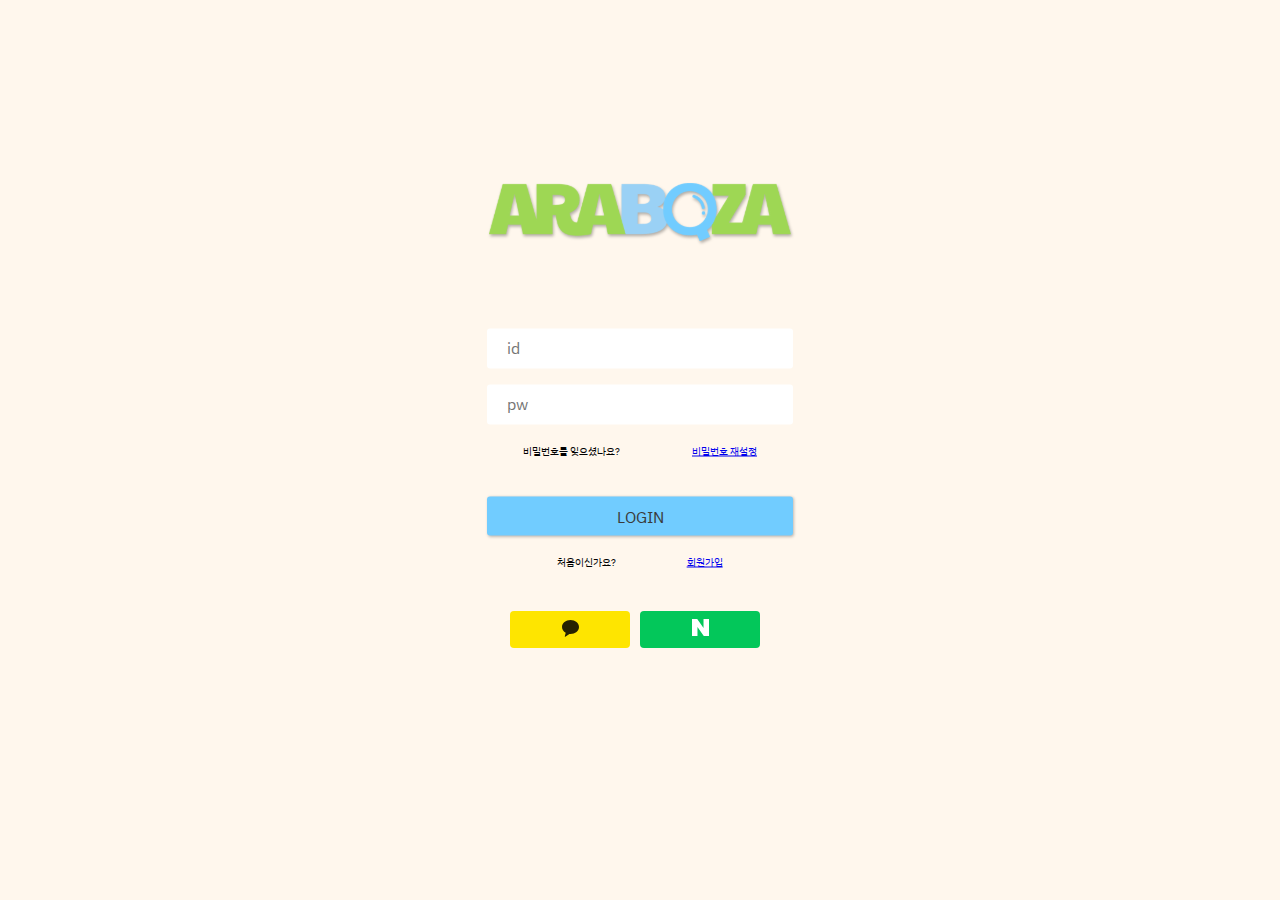
<file: index.html>
<!DOCTYPE html>
<html lang="en">

<head>
    <meta charset="UTF-8">
    <meta name="viewport" content="width=device-width, initial-scale=1.0">
    <title>Document</title>
    <style>
        @import url('https://fonts.googleapis.com/css2?family=Black+Han+Sans&family=Cinzel:wght@500&family=Dongle:wght@300&family=IBM+Plex+Sans+KR:wght@100;200;300;400;500;600;700&family=Nanum+Gothic&family=Press+Start+2P&display=swap');
    </style>
    <link rel="stylesheet" href="login3.css">


</head>

<body>
    <div class="container">
        <!-- nav bar 설정 -->
        <!-- ARABOZA 로고 위치 -->
        <span class="main-logo">
            <img src="image/ideathon-logo-1.svg" alt="">
        </span>
        <!-- LOGIN  -->
        <section class="login">
            <ul>
                <!-- 아이디 입력 -->
                <li><input type="text" placeholder="id" title="아이디 입력"></li>
                <!-- 비밀번호 입력 -->
                <li><input type="password" placeholder="pw" title="비밀번호 입력"></li>
                <!-- 비밀번호 재설정 -->
                <li class="pw-reset">
                    <p>비밀번호를 잊으셨나요?</p>
                    <a href="#" id="open-modal">비밀번호 재설정</a>
                </li>

                <div>

                    <button class="loogin-button">LOGIN</button>
                </div>


                <div class="page">
                    <p>처음이신가요?</p>
                    <a href="회원가입 페이지">회원가입</a>
                </div>
            </ul>
        </section>
        <!-- 모달 -->
        <div id="modal" class="modal">
            <div class="modal-content">
                <span class="close">&times;</span>
                <h2>비밀번호 재설정</h2>
                <form id="reset-form">
                    <p id="new-pw">새 비밀번호</p> <br>
                    <input type="password" placeholder="PW" required>
                    <p id="check-pw">새 비밀번호 확인</p> <br>
                    <input type="password" placeholder="PW" required> <br>
                    <p>입력하신 비밀번호로 하시겠습니까?</p> <br>
                    <button class="btn">확인</button>

                </form>
            </div>
        </div>
        <!-- 카카오,네이버 -->
        <div class="buttons">
            <div class="kakao">
                <button class="kakao2">
                    <svg xmlns="http://www.w3.org/2000/svg" width="17" height="18" viewBox="0 0 17 18" fill="none">
                        <path fill-rule="evenodd" clip-rule="evenodd"
                            d="M8.50003 0.976132C3.80535 0.976132 1.7e-05 4.10553 1.7e-05 7.96512C1.7e-05 10.3655 1.47184 12.4815 3.71312 13.7401L2.7701 17.4069C2.68678 17.7309 3.03491 17.9892 3.30223 17.8014L7.43595 14.8974C7.78479 14.9333 8.13931 14.9542 8.50003 14.9542C13.1943 14.9542 16.9999 11.8249 16.9999 7.96512C16.9999 4.10553 13.1943 0.976132 8.50003 0.976132Z"
                            fill="black" fill-opacity="0.85" />
                    </svg>
                </button>
            </div>
            <div class="naver-2">
                <button class="naver2">
                    <svg xmlns="http://www.w3.org/2000/svg" width="17" height="17" viewBox="0 0 17 17" fill="none">
                        <path d="M11.5272 9.09783L5.22418 0H0V17H5.47281V7.90075L11.7758 17H17V0H11.5272V9.09783Z"
                            fill="white" />
                    </svg>
                </button>
            </div>
        </div>

    </div>







    </div>



    <script src="modal.js"></script>
</body>

</html>
</file>
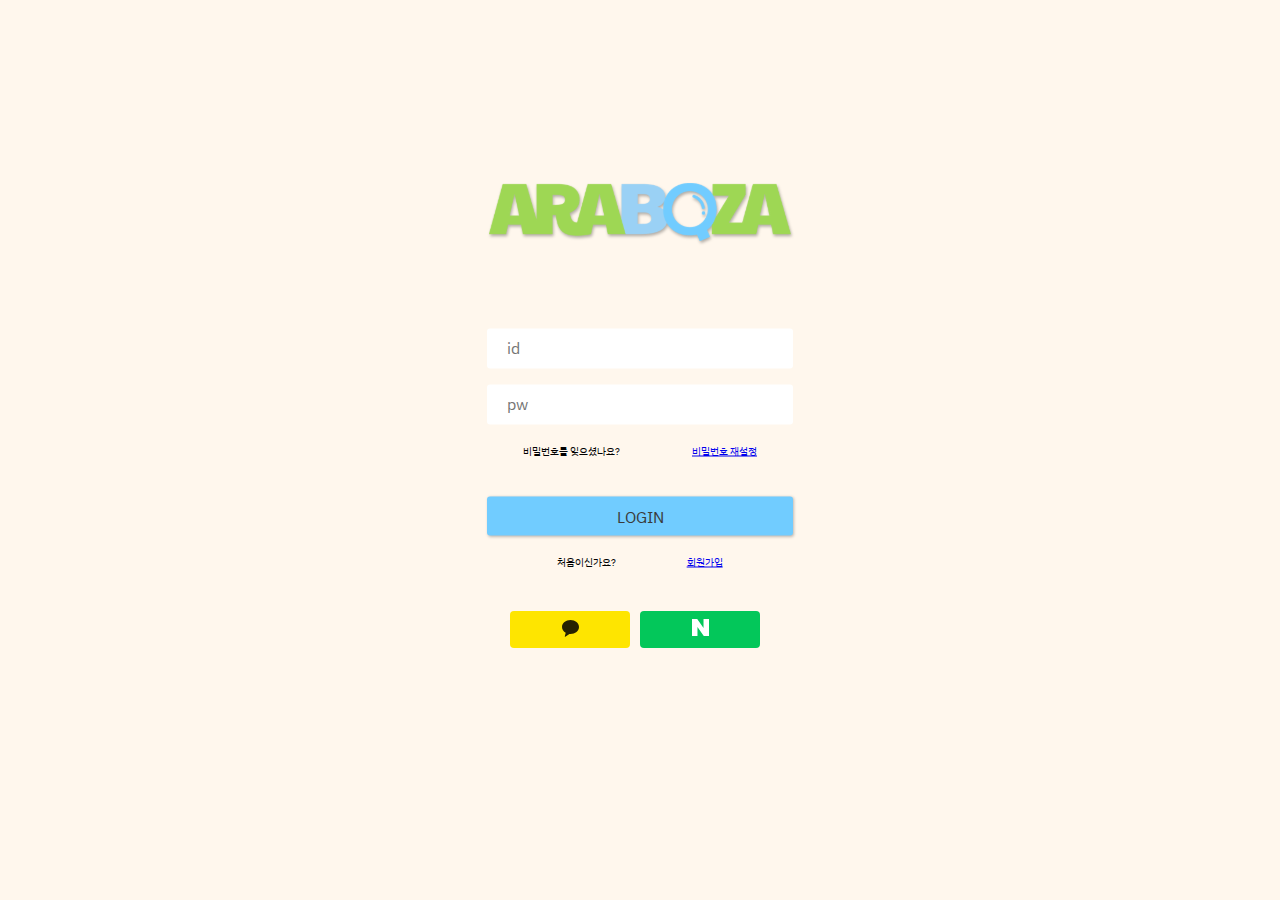
<file: login/login3.html>
<!DOCTYPE html>
<html lang="en">

<head>
    <meta charset="UTF-8">
    <meta name="viewport" content="width=device-width, initial-scale=1.0">
    <title>Document</title>
    <style>
        @import url('https://fonts.googleapis.com/css2?family=Black+Han+Sans&family=Cinzel:wght@500&family=Dongle:wght@300&family=IBM+Plex+Sans+KR:wght@100;200;300;400;500;600;700&family=Nanum+Gothic&family=Press+Start+2P&display=swap');
    </style>
    <link rel="stylesheet" href="login3.css">


</head>

<body>
    <div class="container">
        <!-- nav bar 설정 -->
        <!-- ARABOZA 로고 위치 -->
        <span class="main-logo">
            <img src="image/ideathon-logo-1.svg" alt="">
        </span>
        <!-- LOGIN  -->
        <section class="login">
            <ul>
                <!-- 아이디 입력 -->
                <li><input type="text" placeholder="id" title="아이디 입력"></li>
                <!-- 비밀번호 입력 -->
                <li><input type="password" placeholder="pw" title="비밀번호 입력"></li>
                <!-- 비밀번호 재설정 -->
                <li class="pw-reset">
                    <p>비밀번호를 잊으셨나요?</p>
                    <a href="#" id="open-modal">비밀번호 재설정</a>
                </li>

                <div>

                    <button class="loogin-button">LOGIN</button>
                </div>


                <div class="page">
                    <p>처음이신가요?</p>
                    <a href="회원가입 페이지">회원가입</a>
                </div>
            </ul>
        </section>
        <!-- 모달 -->
        <div id="modal" class="modal">
            <div class="modal-content">
                <span class="close">&times;</span>
                <h2>비밀번호 재설정</h2>
                <form id="reset-form">
                    <p id="new-pw">새 비밀번호</p> <br>
                    <input type="password" placeholder="PW" required>
                    <p id="check-pw">새 비밀번호 확인</p> <br>
                    <input type="password" placeholder="PW" required> <br>
                    <p>입력하신 비밀번호로 하시겠습니까?</p> <br>
                    <button class="btn">확인</button>

                </form>
            </div>
        </div>
        <!-- 카카오,네이버 -->
        <div class="buttons">
            <div class="kakao">
                <button class="kakao2">
                    <svg xmlns="http://www.w3.org/2000/svg" width="17" height="18" viewBox="0 0 17 18" fill="none">
                        <path fill-rule="evenodd" clip-rule="evenodd"
                            d="M8.50003 0.976132C3.80535 0.976132 1.7e-05 4.10553 1.7e-05 7.96512C1.7e-05 10.3655 1.47184 12.4815 3.71312 13.7401L2.7701 17.4069C2.68678 17.7309 3.03491 17.9892 3.30223 17.8014L7.43595 14.8974C7.78479 14.9333 8.13931 14.9542 8.50003 14.9542C13.1943 14.9542 16.9999 11.8249 16.9999 7.96512C16.9999 4.10553 13.1943 0.976132 8.50003 0.976132Z"
                            fill="black" fill-opacity="0.85" />
                    </svg>
                </button>
            </div>
            <div class="naver-2">
                <button class="naver2">
                    <svg xmlns="http://www.w3.org/2000/svg" width="17" height="17" viewBox="0 0 17 17" fill="none">
                        <path d="M11.5272 9.09783L5.22418 0H0V17H5.47281V7.90075L11.7758 17H17V0H11.5272V9.09783Z"
                            fill="white" />
                    </svg>
                </button>
            </div>
        </div>

    </div>







    </div>



    <script src="modal.js"></script>
</body>

</html>
</file>
<file: login3.css>
*{  font-family: 'IBM Plex Sans KR', sans-serif;
    margin: 0; 
    padding: 0;
    box-sizing: border-box;
   
}
body{
    
display: flex;
justify-content: center;
align-items: center;
height: 100vh;
background-color: #FFF7ED;
}


.container {
    display: flex;
    justify-content: center;
    align-items: center;
    flex-direction: column;
    text-align: center;
    background-color: #FFF7ED;
    position: absolute;
    left: 50%;
    transform: translateX(-50%);
    width: 100%;
    height: 100%;
}

/* nav */

.header {
    width: 249px;
    height: 37px;
    display: flex;
    justify-content: space-between;
    align-items: center;
    padding: 8px 12px;
}

.nav {
    font-size: 24px;
    display: flex;
    align-items: center;
    gap: 0.5rem;
    color: var(--label-color-light-primary, #000);
    font-family: SF Pro Text;
    font-size: 1rem;
    font-weight: 600;
    line-height: 1.3125rem;
    float: left;
}

.navbar_left p{
    float: left;
}

/* ARABOZA 로고 */
.main-logo {
    padding: 100px 37px 539px 36px;
    display: flex;
    align-items: center;
    justify-content: center;
    width: 18.875rem;
    height: 3.625rem;
    filter: drop-shadow(1px 2px 1.5px rgba(0,0,0,0.3));
}

/* 로그인 */
.login {
    position: absolute;
    left: 50%;
    top: 50%;
    transform: translate(-50%, -50%);
    text-align: center;
    display: flex;
    justify-content: space-around;
    flex-direction: column;
    align-items: center;
}

.login li {
    list-style: none;
    display: flex;
    text-align: center;
    justify-content: space-around;
    align-items: center;
    padding: 8px 12px;
}

/* ID,비번 INPUT */
.login li input {
    width: 100%;
    height: 39px;
    box-sizing: border-box;
    border: none;
    border-radius: 3px;
    filter: drop-shadow(1px 1px 3px 0px rgba(0,0,0,0.25));
    padding: 20px;
}

.login li input::-webkit-input-placeholder {
    font-size: 16px;
}

.pw-reset {
    display: flex;
    flex-direction: row;
    align-items: center;
    margin-bottom: 20px;
    text-align: center;
    font-family: 'IBM Plex Sans KR', sans-serif;
    font-size: 0.625rem;
    font-weight: 400;
    line-height: 1.25rem;
    justify-content: space-evenly;
}



/* 로그인 버튼 */
.login button {
    width: 100%;
    height: 39px;
    border-radius: 3px;
    background: #71CCFF;
    border: none;
    box-shadow: 1px 1px 3px 0px rgba(0, 0, 0, 0.25);
    color: #3A3A3A;
    text-align: center;
    font-family: 'IBM Plex Sans KR', sans-serif;
    font-size: 16px;
    font-weight: 400;
    line-height: 20px;
}
.login-button :active {
    background-color: #84a1d2;
}

.page {
    text-align: center;
    font-family: 'IBM Plex Sans KR', sans-serif;
    font-size: 0.625rem;
    font-weight: 400;
    line-height: 1.25rem;
    justify-content: space-evenly;
    

}

.login div {
    display: flex;
    text-align: center;
    justify-content: space-evenly;
    align-items: center;
    padding: 8px 12px;
}

/* modal */
.modal {
    display: none;
    position: fixed;
    z-index: 1;
    left: 0;
    top: 0;
    width: 100%;
    height: 100%;
    overflow: auto;
    background-color: rgba(0, 0, 0, 0.4);
}

.modal-content {
    width: 19.375rem;
    height: 25rem;
    border-radius: 1.5625rem;
    background: #D9D9D9;
    margin: 15% auto;
    padding: 20px;
    border: 1px solid #888;
    width: 300px;
}

.modal-content h2 {
    color: #000;
    text-align: center;
    font-family: 'IBM Plex Sans KR', sans-serif;
    font-size: 1.25rem;
    font-weight: 600;
    line-height: 1.375rem;
    letter-spacing: -0.0255rem;
}

.modal-content input {
    width: 15.5625rem;
    height: 2.3125rem;
}

/* MODAL */
.btn {
    width: 249px;
    height: 37px;
    border-radius: 3px;
    background: #71CCFF;
    border: none;
    box-shadow: 1px 1px 3px 0px rgba(0, 0, 0, 0.25);
    color: #3A3A3A;
    text-align: center;
    font-family: 'IBM Plex Sans KR', sans-serif;
    font-size: 16px;
    font-weight: 400;
    line-height: 20px;
}

.btn:active {
    background-color: #84a1d2;
}

.btn:focus {
    outline: none;
}

.close {
    color: #aaa;
    float: right;
    font-size: 28px;
    font-weight: bold;
    cursor: pointer;
}

.close:active,
.close:focus {
    color: #000;
    text-decoration: none;
    cursor: pointer;
}
#new-pw{
    text-align: left;
    font-size: small;
    margin: auto;
}
#check-pw{
    text-align: left;
    font-size: small;
}
.btn{
    font-weight: bold;
    text-align: center;
}
/* 카카오,네이버 버튼 */
.buttons {
    display: flex;
    justify-content: space-between;
    align-items: center;

    
    
}
.buttons button {
    width: 120px;
    height: 37px;
    flex-shrink: 0;
    border: none;
    border-radius: 4px;
    margin-right: 10px;
    position: relative;
    top: -70px;
    transform: translateY(-70px);

}

/* 카카오 */
.kakao2 {
    background-color: #FEE500;
}

/* 네이버 */
.naver2 {
    background-color: #03C75A;
}


@media only screen and (min-width: 430px) {
    .container {
    max-width: 960px;
    margin: 0 auto;
    }
    
    .sidebar {
    width: 30%;
    float: left;
    }
    
    .main-content {
    width: 70%;
    float: left;
    }
    
    .footer {
    clear: both;
    }
    }
</file>
<file: login/login3.css>
*{  font-family: 'IBM Plex Sans KR', sans-serif;
    margin: 0; 
    padding: 0;
    box-sizing: border-box;
   
}
body{
    
display: flex;
justify-content: center;
align-items: center;
height: 100vh;
background-color: #FFF7ED;
}


.container {
    display: flex;
    justify-content: center;
    align-items: center;
    flex-direction: column;
    text-align: center;
    background-color: #FFF7ED;
    position: absolute;
    left: 50%;
    transform: translateX(-50%);
    width: 100%;
    height: 100%;
}

/* nav */

.header {
    width: 249px;
    height: 37px;
    display: flex;
    justify-content: space-between;
    align-items: center;
    padding: 8px 12px;
}

.nav {
    font-size: 24px;
    display: flex;
    align-items: center;
    gap: 0.5rem;
    color: var(--label-color-light-primary, #000);
    font-family: SF Pro Text;
    font-size: 1rem;
    font-weight: 600;
    line-height: 1.3125rem;
    float: left;
}

.navbar_left p{
    float: left;
}

/* ARABOZA 로고 */
.main-logo {
    padding: 100px 37px 539px 36px;
    display: flex;
    align-items: center;
    justify-content: center;
    width: 18.875rem;
    height: 3.625rem;
    filter: drop-shadow(1px 2px 1.5px rgba(0,0,0,0.3));
}

/* 로그인 */
.login {
    position: absolute;
    left: 50%;
    top: 50%;
    transform: translate(-50%, -50%);
    text-align: center;
    display: flex;
    justify-content: space-around;
    flex-direction: column;
    align-items: center;
}

.login li {
    list-style: none;
    display: flex;
    text-align: center;
    justify-content: space-around;
    align-items: center;
    padding: 8px 12px;
}

/* ID,비번 INPUT */
.login li input {
    width: 100%;
    height: 39px;
    box-sizing: border-box;
    border: none;
    border-radius: 3px;
    filter: drop-shadow(1px 1px 3px 0px rgba(0,0,0,0.25));
    padding: 20px;
}

.login li input::-webkit-input-placeholder {
    font-size: 16px;
}

.pw-reset {
    display: flex;
    flex-direction: row;
    align-items: center;
    margin-bottom: 20px;
    text-align: center;
    font-family: 'IBM Plex Sans KR', sans-serif;
    font-size: 0.625rem;
    font-weight: 400;
    line-height: 1.25rem;
    justify-content: space-evenly;
}



/* 로그인 버튼 */
.login button {
    width: 100%;
    height: 39px;
    border-radius: 3px;
    background: #71CCFF;
    border: none;
    box-shadow: 1px 1px 3px 0px rgba(0, 0, 0, 0.25);
    color: #3A3A3A;
    text-align: center;
    font-family: 'IBM Plex Sans KR', sans-serif;
    font-size: 16px;
    font-weight: 400;
    line-height: 20px;
}
.login-button :active {
    background-color: #84a1d2;
}

.page {
    text-align: center;
    font-family: 'IBM Plex Sans KR', sans-serif;
    font-size: 0.625rem;
    font-weight: 400;
    line-height: 1.25rem;
    justify-content: space-evenly;
    

}

.login div {
    display: flex;
    text-align: center;
    justify-content: space-evenly;
    align-items: center;
    padding: 8px 12px;
}

/* modal */
.modal {
    display: none;
    position: fixed;
    z-index: 1;
    left: 0;
    top: 0;
    width: 100%;
    height: 100%;
    overflow: auto;
    background-color: rgba(0, 0, 0, 0.4);
}

.modal-content {
    width: 19.375rem;
    height: 25rem;
    border-radius: 1.5625rem;
    background: #D9D9D9;
    margin: 15% auto;
    padding: 20px;
    border: 1px solid #888;
    width: 300px;
}

.modal-content h2 {
    color: #000;
    text-align: center;
    font-family: 'IBM Plex Sans KR', sans-serif;
    font-size: 1.25rem;
    font-weight: 600;
    line-height: 1.375rem;
    letter-spacing: -0.0255rem;
}

.modal-content input {
    width: 15.5625rem;
    height: 2.3125rem;
}

/* MODAL */
.btn {
    width: 249px;
    height: 37px;
    border-radius: 3px;
    background: #71CCFF;
    border: none;
    box-shadow: 1px 1px 3px 0px rgba(0, 0, 0, 0.25);
    color: #3A3A3A;
    text-align: center;
    font-family: 'IBM Plex Sans KR', sans-serif;
    font-size: 16px;
    font-weight: 400;
    line-height: 20px;
}

.btn:active {
    background-color: #84a1d2;
}

.btn:focus {
    outline: none;
}

.close {
    color: #aaa;
    float: right;
    font-size: 28px;
    font-weight: bold;
    cursor: pointer;
}

.close:active,
.close:focus {
    color: #000;
    text-decoration: none;
    cursor: pointer;
}
#new-pw{
    text-align: left;
    font-size: small;
    margin: auto;
}
#check-pw{
    text-align: left;
    font-size: small;
}
.btn{
    font-weight: bold;
    text-align: center;
}
/* 카카오,네이버 버튼 */
.buttons {
    display: flex;
    justify-content: space-between;
    align-items: center;

    
    
}
.buttons button {
    width: 120px;
    height: 37px;
    flex-shrink: 0;
    border: none;
    border-radius: 4px;
    margin-right: 10px;
    position: relative;
    top: -70px;
    transform: translateY(-70px);

}

/* 카카오 */
.kakao2 {
    background-color: #FEE500;
}

/* 네이버 */
.naver2 {
    background-color: #03C75A;
}


@media only screen and (min-width: 430px) {
    .container {
    max-width: 960px;
    margin: 0 auto;
    }
    
    .sidebar {
    width: 30%;
    float: left;
    }
    
    .main-content {
    width: 70%;
    float: left;
    }
    
    .footer {
    clear: both;
    }
    }
</file>
